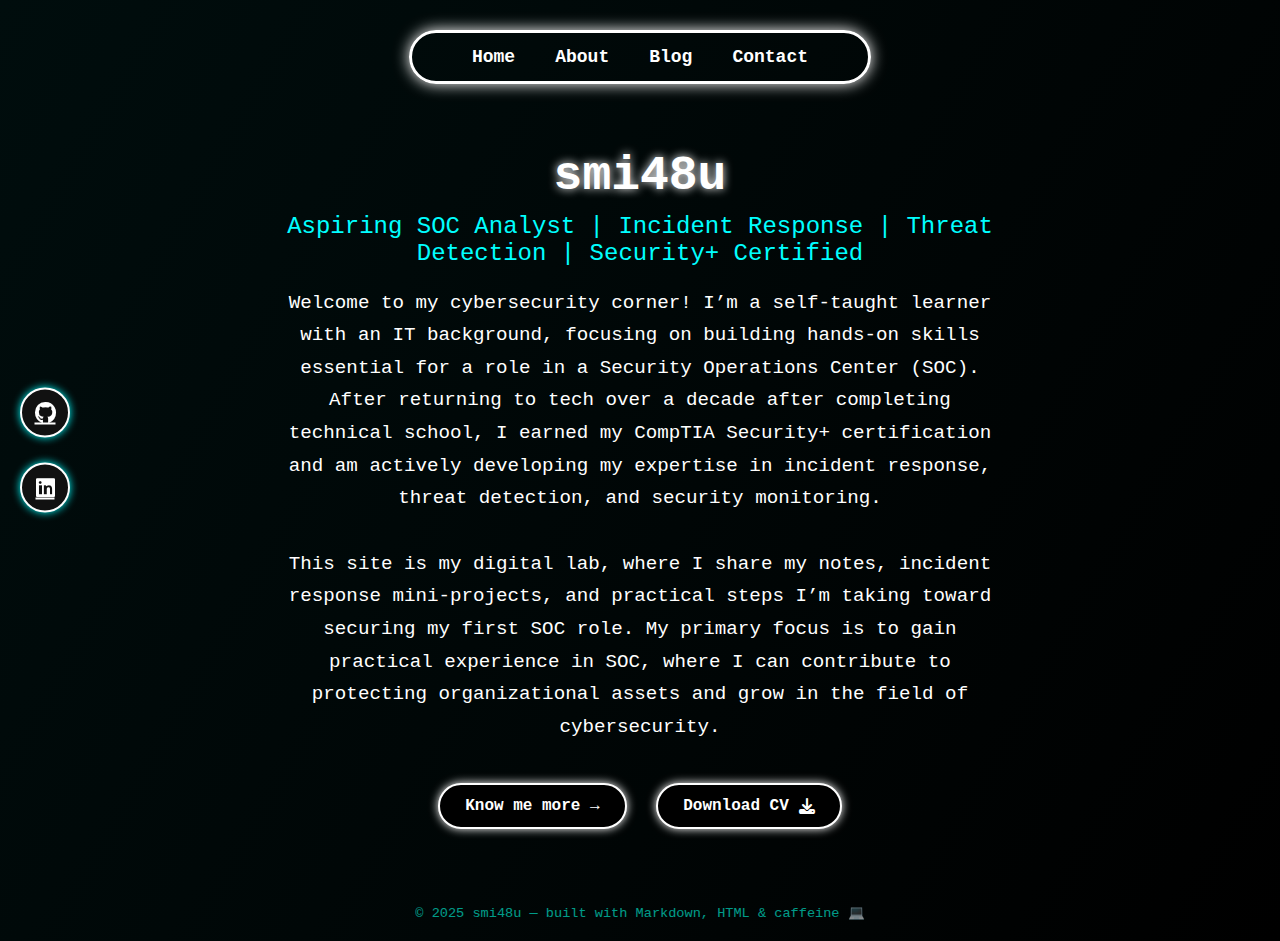
<file: index.html>
<!DOCTYPE html>
<html lang="en">
<head>
  <meta charset="UTF-8" />
  <meta name="viewport" content="width=device-width, initial-scale=1.0"/>
  <title>The Cyber Pursuit of smi48u
  </title>
  <link rel="stylesheet" href="css/styles.css" />
  <link rel="stylesheet" href="https://cdnjs.cloudflare.com/ajax/libs/font-awesome/6.5.0/css/all.min.css">
  <link rel="icon" type="image/png" href="img/favicon.png" />
</head>
<body>
  <!-- Sidebar -->
  <div class="sidebar">
    <a href="https://github.com/Smi48U" target="_blank"><i class="fab fa-github"></i></a>
    <a href="https://linkedin.com/in/smi48u/" target="_blank"><i class="fab fa-linkedin"></i></a>
  </div>

  <!-- Top Navigation -->
  <header>
    <nav>
      <ul>
        <li><a href="index.html">Home</a></li>
        <li><a href="about.html">About</a></li>
        <li><a href="blog.html">Blog</a></li>
        <li><a href="contact.html">Contact</a></li>
      </ul>
    </nav>
  </header>

  <!-- Hero Section -->
  <main>
    <div class="hero">
      <div class="hero-text">
        <h1>smi48u</h1>
        <p class="subtitle">Aspiring SOC Analyst | Incident Response | Threat Detection | Security+ Certified

        </p>
        <p class="description">
          Welcome to my cybersecurity corner! I’m a self-taught learner with an IT background, focusing on building hands-on skills essential for a role in a Security Operations Center (SOC). After returning to tech over a decade after completing technical school, I earned my CompTIA Security+ certification and am actively developing my expertise in incident response, threat detection, and security monitoring.
<br><br>
This site is my digital lab, where I share my notes, incident response mini-projects, and practical steps I’m taking toward securing my first SOC role. My primary focus is to gain practical experience in SOC, where I can contribute to protecting organizational assets and grow in the field of cybersecurity.

        </p>
        <div class="buttons">
          <a href="about.html" class="btn">Know me more →</a>
          <a href="#" class="btn secondary">Download CV <i class="fas fa-download"></i></a>
        </div>
      </div>
    </div>
  </main>
</body>
<footer class="footer">
  <p>© 2025 smi48u — built with Markdown, HTML & caffeine 💻</p>
</footer>

</html>
</file>
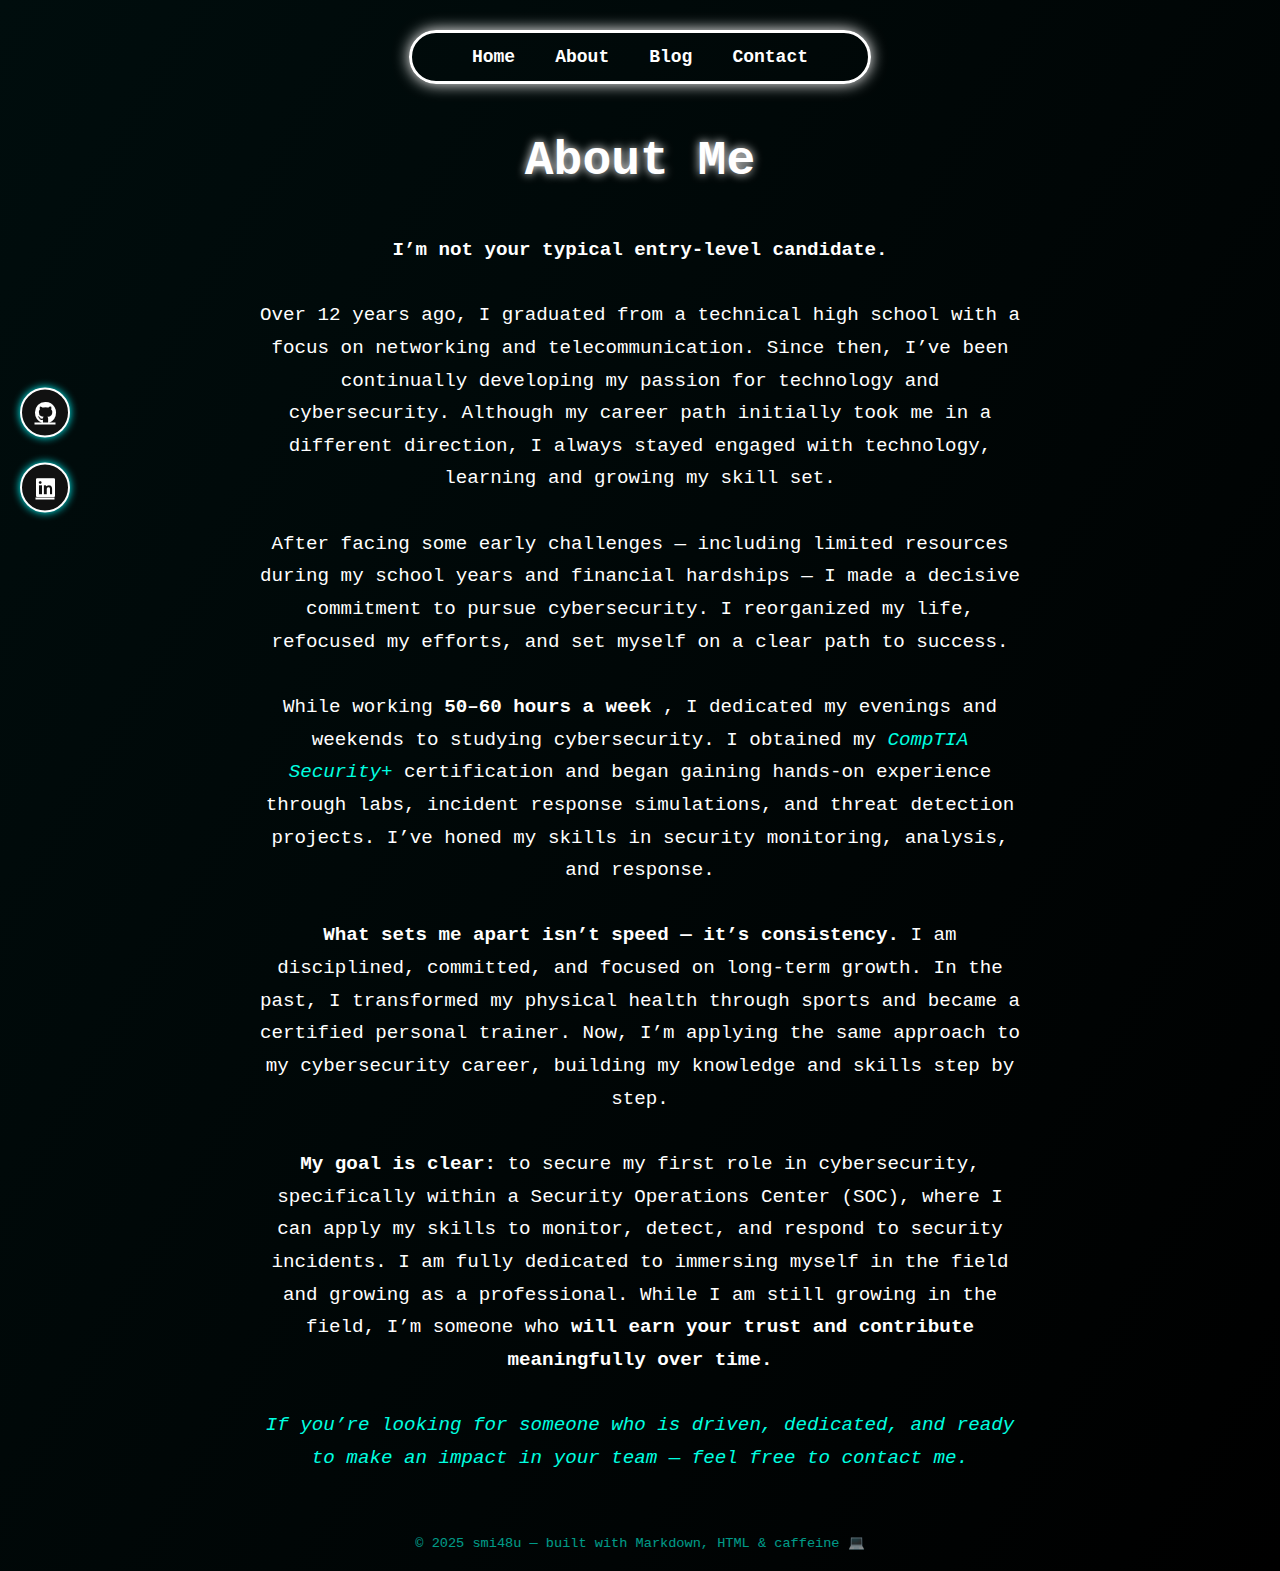
<file: about.html>
<!DOCTYPE html>
<html lang="en">
<head>
  <meta charset="UTF-8" />
  <meta name="viewport" content="width=device-width, initial-scale=1.0"/>
  <title>The Cyber Pursuit of smi48u
  </title>
  <link rel="stylesheet" href="css/styles.css" />
  <link rel="stylesheet" href="https://cdnjs.cloudflare.com/ajax/libs/font-awesome/6.5.0/css/all.min.css">
  <link rel="icon" type="image/png" href="img/favicon.png" />

</head>
<body>
  <div class="sidebar">
    <a href="https://github.com/Smi48U" target="_blank"><i class="fab fa-github"></i></a>
    <a href="https://linkedin.com/in/smi48u/" target="_blank"><i class="fab fa-linkedin"></i></a>
  </div>

  <header>
    <nav>
      <ul>
        <li><a href="index.html">Home</a></li>
        <li><a href="about.html">About</a></li>
        <li><a href="blog.html">Blog</a></li>
        <li><a href="contact.html">Contact</a></li>
      </ul>
    </nav>
  </header>

  <main>
    <div class="hero">
      <div class="hero-text">
        <h1>About Me</h1>
        <br><br>
        <p class="about-content">
          <strong>I’m not your typical entry-level candidate.</strong>
          <br><br>
          Over 12 years ago, I graduated from a technical high school with a focus on networking and telecommunication. Since then, I’ve been continually developing my passion for technology and cybersecurity. Although my career path initially took me in a different direction, I always stayed engaged with technology, learning and growing my skill set.
          <br><br>
          After facing some early challenges — including limited resources during my school years and financial hardships — I made a decisive commitment to pursue cybersecurity. I reorganized my life, refocused my efforts, and set myself on a clear path to success.
          <br><br>
          While working <strong>50–60 hours a week </strong>, I dedicated my evenings and weekends to studying cybersecurity. I obtained my <span class="highlight">CompTIA Security+</span> certification and began gaining hands-on experience through labs, incident response simulations, and threat detection projects. I’ve honed my skills in security monitoring, analysis, and response.
          <br><br>
          <strong>What sets me apart isn’t speed — it’s consistency.</strong> I am disciplined, committed, and focused on long-term growth. In the past, I transformed my physical health through sports and became a certified personal trainer. Now, I’m applying the same approach to my cybersecurity career, building my knowledge and skills step by step.
          <br><br>
          <strong>My goal is clear:</strong> to secure my first role in cybersecurity, specifically within a Security Operations Center (SOC), where I can apply my skills to monitor, detect, and respond to security incidents. I am fully dedicated to immersing myself in the field and growing as a professional. While I am still growing in the field, I’m someone who <strong>will earn your trust and contribute meaningfully over time.</strong>
          <br><br>
          <span class="highlight">If you’re looking for someone who is driven, dedicated, and ready to make an impact in your team — feel free to contact me.</span>
          
      </div>
    </div>
  </main>
</body>
<footer class="footer">
  <p>© 2025 smi48u — built with Markdown, HTML & caffeine 💻</p>
</footer>

</html>
</file>
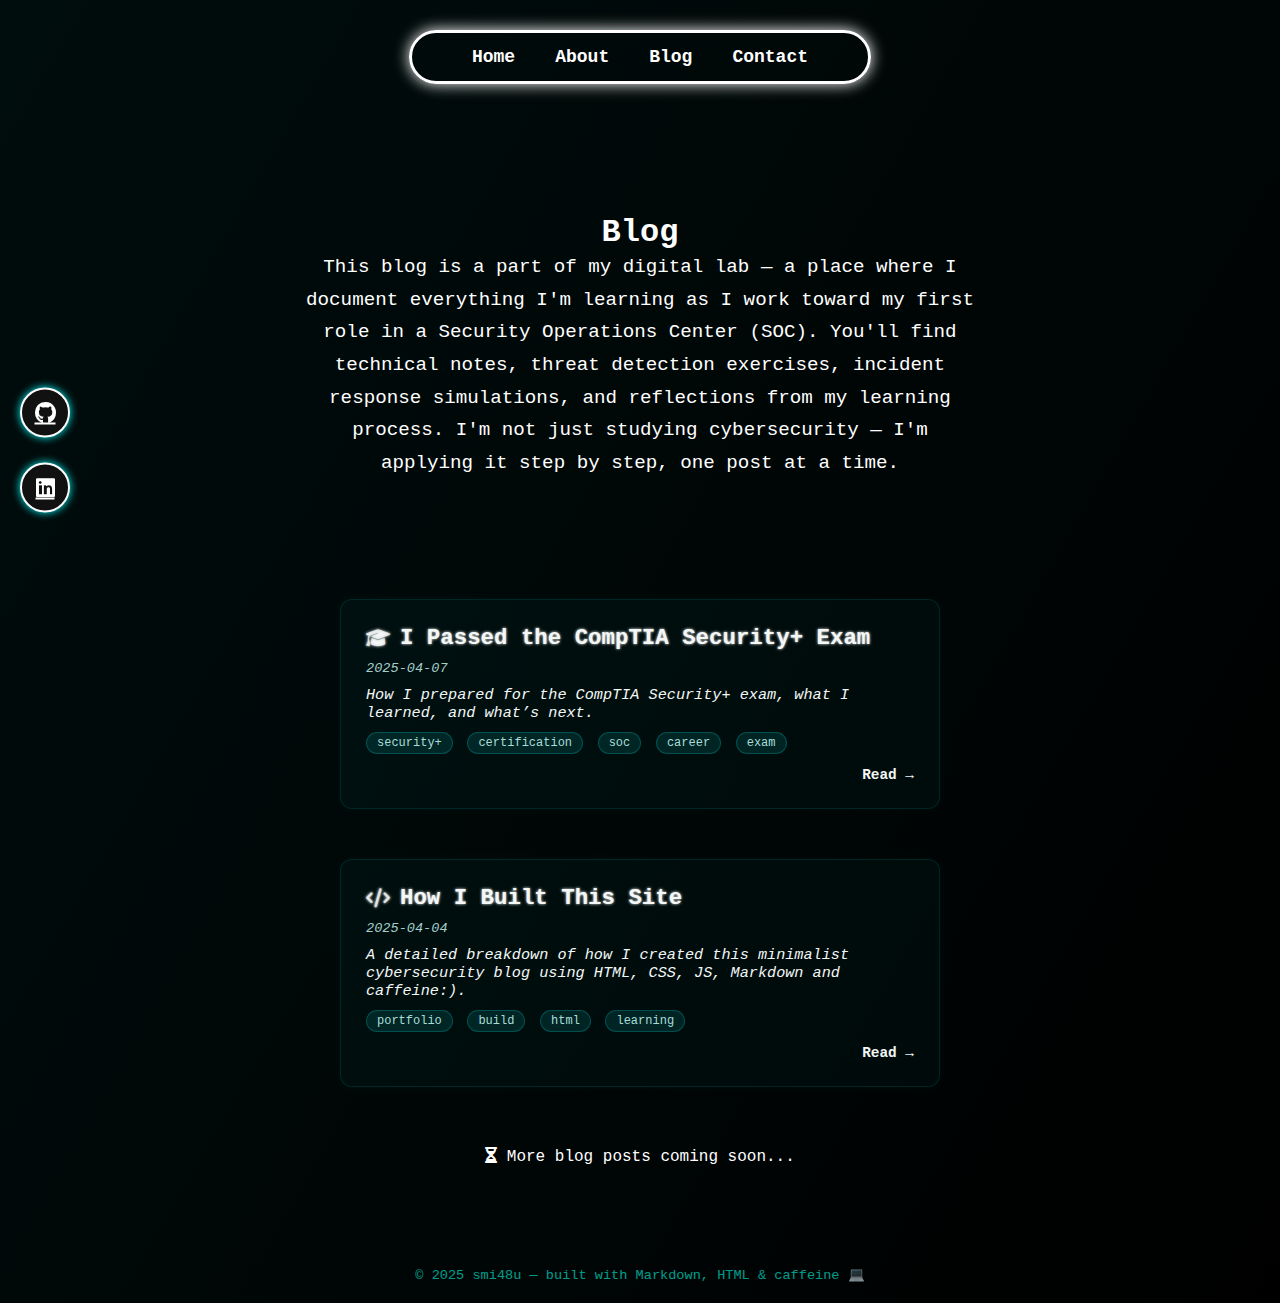
<file: blog.html>
<!DOCTYPE html>
<html lang="en">
<head>
  <meta charset="UTF-8" />
  <meta name="viewport" content="width=device-width, initial-scale=1.0"/>
  <title>Blog – smi48u</title>
  <link rel="stylesheet" href="css/styles.css" />
  <link rel="stylesheet" href="https://cdnjs.cloudflare.com/ajax/libs/font-awesome/6.5.0/css/all.min.css">
  <link rel="icon" type="image/png" href="img/favicon.png" />
  <script src="js/blog.js" defer></script>
</head>
<body>
  <div class="sidebar">
    <a href="https://github.com/Smi48U" target="_blank"><i class="fab fa-github"></i></a>
    <a href="https://linkedin.com/in/smi48u/" target="_blank"><i class="fab fa-linkedin"></i></a>
  </div>

  <header>
    <nav>
      <ul>
        <li><a href="index.html">Home</a></li>
        <li><a href="about.html">About</a></li>
        <li><a href="blog.html">Blog</a></li>
        <li><a href="contact.html">Contact</a></li>
      </ul>
    </nav>
  </header>
  <main class="blog-layout">
    <section class="blog-header">
      <h1 class="glow">Blog</h1>
      <p class="description">
        This blog is a part of my digital lab — a place where I document everything I'm learning as I work toward my first role in a Security Operations Center (SOC).
You'll find technical notes, threat detection exercises, incident response simulations, and reflections from my learning process.
I'm not just studying cybersecurity — I'm applying it step by step, one post at a time.
      </p>
    </section>
  
    <section class="blog-list" id="blog-posts"></section>
    <p class="blog-footer">
      <i class="fas fa-hourglass-half"></i> More blog posts coming soon...
    </p>
    
  </main>
  
</body>
<footer class="footer">
  <p>© 2025 smi48u — built with Markdown, HTML & caffeine 💻</p>
</footer>

</html>
</file>
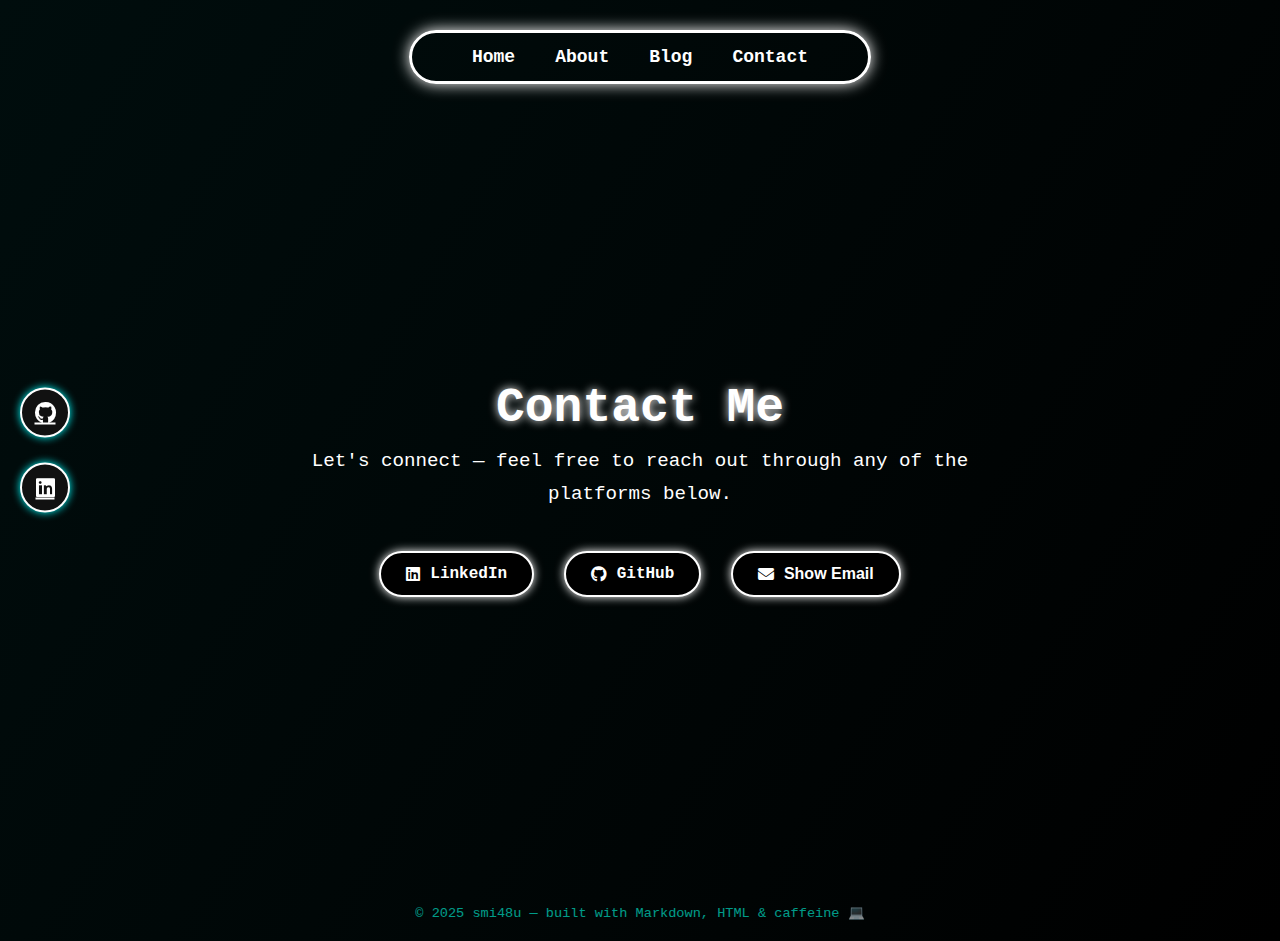
<file: contact.html>
<!DOCTYPE html>
<html lang="en">
<head>
  <meta charset="UTF-8" />
  <meta name="viewport" content="width=device-width, initial-scale=1.0"/>
  <title>The Cyber Pursuit of smi48u
  </title>
  <link rel="stylesheet" href="css/styles.css" />
  <link rel="stylesheet" href="https://cdnjs.cloudflare.com/ajax/libs/font-awesome/6.5.0/css/all.min.css">
  <link rel="icon" type="image/png" href="img/favicon.png" />

  <script>
    function toggleEmail() {
      const email = document.getElementById("email-box");
      const btn = document.getElementById("email-btn");
      const emailText = document.getElementById("email");

      if (email.style.display === "block") {
        email.style.display = "none";
        btn.innerHTML = '<i class="fas fa-envelope"></i> Show Email';
      } else {
        emailText.textContent = "lukaszsmistek@gmail.com";
        email.style.display = "block";
        btn.innerHTML = '<i class="fas fa-envelope-open"></i> Hide Email';
      }
    }
  </script>
</head>
<body>
  <div class="sidebar">
    <a href="https://github.com/Smi48U" target="_blank"><i class="fab fa-github"></i></a>
    <a href="https://linkedin.com/in/smi48u/" target="_blank"><i class="fab fa-linkedin"></i></a>
  </div>

  <header>
    <nav>
      <ul>
        <li><a href="index.html">Home</a></li>
        <li><a href="about.html">About</a></li>
        <li><a href="blog.html">Blog</a></li>
        <li><a href="contact.html">Contact</a></li>
      </ul>
    </nav>
  </header>

  <main>
    <div class="hero">
      <div class="hero-text">
        <h1>Contact Me</h1>
        <p class="description">
          Let's connect — feel free to reach out through any of the platforms below.
        </p>
        <div class="buttons">
          <a href="https://linkedin.com/in/smi48u/" target="_blank" class="btn">
            <i class="fab fa-linkedin"></i> LinkedIn
          </a>
          <a href="https://github.com/Smi48U" target="_blank" class="btn">
            <i class="fab fa-github"></i> GitHub
          </a>
          <button class="btn" id="email-btn" onclick="toggleEmail()">
            <i class="fas fa-envelope"></i> Show Email
          </button>
        </div>
        <div id="email-box" style="display:none; margin-top: 20px;">
          <p id="email" style="font-family: monospace; font-size: 1.2rem;"></p>
        </div>
      </div>
    </div>
  </main>
</body>
<footer class="footer">
  <p>© 2025 smi48u — built with Markdown, HTML & caffeine 💻</p>
</footer>

</html>
</file>
<file: css/styles.css>
/* RESET + BASE */
* {
  margin: 0;
  padding: 0;
  box-sizing: border-box;
}
body {
  background: #000;
  background-image: linear-gradient(
    120deg,
    rgba(0, 255, 255, 0.05) 0%,
    rgba(0, 0, 0, 0.1) 100%
  );
  animation: shift 10s linear infinite;
  color: #fff;
  font-family: 'Courier New', monospace;
  min-height: 100vh;
  
}

@keyframes shift {
  0% {
    background-position: 0% 50%;
  }
  100% {
    background-position: 100% 50%;
  }
}

/* Sidebar */
.sidebar {
  position: fixed;
  top: 50%;
  left: 20px;
  transform: translateY(-50%);
  display: flex;
  flex-direction: column;
  gap: 25px;
  z-index: 1000;
}

.sidebar a {
  display: flex;
  align-items: center;
  justify-content: center;
  width: 50px;
  height: 50px;
  font-size: 22px;
  background-color: #111;
  color: #fff;
  border-radius: 50%;
  border: 2px solid #fff;
  box-shadow: 0 0 8px #0ff;
  transition: 0.3s ease;
}

.sidebar a:hover {
  background-color: #0ff;
  color: #000;
  box-shadow: 0 0 16px #0ff;
}

/* Navigation */
header {
  text-align: center;
  padding: 30px 0 10px;
}

nav ul {
  display: inline-flex;
  list-style: none;
  background-color: transparent;
  border: 3px solid #fff;
  border-radius: 50px;
  padding: 14px 40px;
  box-shadow: 0 0 15px #fff;
}

nav ul li {
  margin: 0 20px;
}

nav ul li a {
  color: #fff;
  font-weight: bold;
  font-size: 18px;
  text-decoration: none;
  transition: 0.3s;
}

nav ul li a:hover {
  color: #0ff;
  text-shadow: 0 0 8px #0ff;
}

/* Hero Section */
main {
  display: flex;
  justify-content: center;
  align-items: center;
  min-height: calc(100vh - 130px);
  padding: 20px;
}

.hero,
.hero-text {
  padding-top: 20px;
  text-align: center;
  max-width: 800px;
}

.hero h1 {
  font-size: 3rem;
  margin-bottom: 10px;
  text-shadow: 0 0 10px #fff;
}

.subtitle {
  font-size: 1.5rem;
  color: #0ff;
  margin-bottom: 20px;
}

.description {
  font-size: 1.2rem;
  line-height: 1.7;
  margin-bottom: 40px;
}

/* Buttons */
.btn, .contact-btn {
  padding: 12px 25px;
  border-radius: 30px;
  border: 2px solid #fff;
  background-color: #000;
  color: #fff;
  font-weight: bold;
  font-size: 1rem;
  text-decoration: none;
  margin: 0 10px;
  transition: 0.3s ease;
  box-shadow: 0 0 10px #fff;
  display: inline-flex;
  align-items: center;
  gap: 10px;
  cursor: pointer;
}

.btn:hover,
.contact-btn:hover,
.contact-btn:focus,
button.contact-btn.active {
  background-color: #fff;
  color: #000;
  box-shadow: 0 0 15px #0ff;
  border-color: #fff;
  outline: none;
}

.contact-btn i {
  font-size: 18px;
}

/* Contact options */
.contact-options {
  display: flex;
  justify-content: center;
  flex-wrap: wrap;
  gap: 20px;
  margin-top: 30px;
}

.email-container {
  margin-top: 30px;
  text-align: center;
}

.email-container p {
  display: inline-block;
  font-size: 1.2rem;
  padding: 12px 24px;
  font-family: monospace;
  color: #fff;
  border: 2px solid #fff;
  border-radius: 30px;
  box-shadow: 0 0 12px #fff;
  background-color: transparent;
  transition: 0.3s;
}

.highlight {
  color: #00ffe0;
  font-style: italic;
}

.highlight:hover {
  color: #00ffff;
  text-shadow: 0 0 5px #00ffff;
  transition: all 0.3s ease;
}

.about-content {
  max-width: 1000px;
  margin: 0 auto;
  font-size: 1.2rem;
  line-height: 1.7;

}
.blog-header {
  text-align: center;
  margin-top: 60px;
}

.blog-list {
  display: flex;
  flex-direction: column;
  gap: 30px;
  margin-top: 40px;
  
}

.blog-entry {
  background: rgba(0, 255, 255, 0.03);
  border: 1px solid rgba(0, 255, 255, 0.2);
  border-radius: 12px;
  padding: 25px;
  box-shadow: 0 0 12px rgba(0, 255, 255, 0.1);
  transition: all 0.3s ease;
  margin-bottom: 20px;

}

.blog-entry:hover {
  box-shadow: 0 0 15px #00ffe0;
  transform: translateY(-3px);
}

.blog-entry h3 {
  font-size: 1.6rem;
  margin-bottom: 10px;
  text-shadow: 0 0 3px #f1f7f6;
}

.blog-entry a {
  text-decoration: none;
  color: #f4f7f6;
  font-weight: bold;
  transition: 0.3s ease;
}

.blog-entry a:hover {
  color: #00ffe0;
  text-shadow: 0 0 10px #00ffe0;
}

.blog-entry p {
  font-size: 0.95rem;
  font-style: italic;
  color: #ccc;
}
.blog-list {
  display: flex;
  flex-direction: column;
  gap: 30px;
  margin: 40px auto;
  max-width: 700px;
}

.blog-entry {
  background: rgba(0, 255, 255, 0.03);
  border: 1px solid rgba(0, 255, 255, 0.1);
  border-radius: 12px;
  padding: 25px;
  box-shadow: 0 0 10px rgba(0, 255, 255, 0.05);
  transition: all 0.3s ease;
  color: #fff;
}

.blog-entry:hover {
  box-shadow: 0 0 15px #00ffe0;
  transform: translateY(-4px);
}

.blog-entry h3 {
  font-size: 1.4rem;
  color: #f3f5f5;
  margin-bottom: 10px;
  display: flex;
  align-items: center;
  gap: 10px;
}

.blog-entry h3 i {
  font-size: 1.2rem;
  color: rgba(249, 250, 250, 0.8);
}

.blog-entry p {
  font-size: 0.95rem;
  color: #f2f7f6;
  margin-bottom: 10px;
}

.blog-entry .post-date {
  font-size: 0.85rem;
  font-style: italic;
  color: #a4cecb;
  margin-bottom: 10px;
}

.blog-entry .read-link {
  text-align: right;
  display: block;
  font-weight: bold;
  text-decoration: none;
  color: #f3f7f6;
  font-size: 0.9rem;
  margin-top: 10px;
  transition: all 0.3s ease;
}

.blog-entry .read-link:hover {
  color: #ecf1f1;
  text-shadow: 0 0 10px #00ffe0;
}
.tags {
  margin-top: 10px;
}

.tag {
  display: inline-block;
  background-color: rgba(0, 255, 255, 0.1);
  border: 1px solid rgba(0, 255, 255, 0.2);
  color: #aaddd7;
  padding: 3px 10px;
  font-size: 0.75rem;
  border-radius: 20px;
  margin-right: 5px;
  margin-bottom: 3px;
  text-transform: lowercase;
}
/* Layout poziomy bloga */
.blog-layout {
  display: flex;
  flex-direction: column;
  align-items: center;
  padding: 60px 20px;
}

.blog-header {
  text-align: center;
  max-width: 700px;
  margin-bottom: 40px;
}

.blog-list {
  flex: 1;
  max-width: 600px;
  display: flex;
  flex-direction: column;
  gap: 30px;
}
@media (max-width: 600px) {
  .blog-layout {
    flex-direction: column;
    align-items: center;
  }

  .blog-header, .blog-list {
    max-width: 100%;
    text-align: center;
  }
}

.footer {
  text-align: center;
  font-size: 0.85rem;
  color: #00ffe0;
  padding: 40px 0 20px;
  opacity: 0.6;
}

.markdown-body {
  max-width: 720px;
  margin: 0 auto;
  padding: 40px 20px;
  font-family: 'Courier New', monospace;
  line-height: 1.8;
  color: #eee;
}

.markdown-body h1, .markdown-body h2 {
  text-align: center;
  margin-top: 40px;
  margin-bottom: 20px;
  text-shadow: 0 0 8px #0ff;
  border-bottom: 1px solid rgba(255, 255, 255, 0.05);
  padding-bottom: 10px;
}

.markdown-body ul {
  list-style: none;
  padding-left: 0;
}

.markdown-body ul li::before {
  content: "▸";
  color: #0ff;
  margin-right: 10px;
}

.markdown-body blockquote {
  border-left: 4px solid #0ff;
  padding-left: 15px;
  font-style: italic;
  color: #ccc;
  margin: 30px 0;
}
/* Fix mobile overflow and long words breaking */
body {
  overflow-x: hidden;
  word-wrap: break-word;
}

.hero-text, .subtitle, .description {
  word-break: break-word;
  overflow-wrap: break-word;
  white-space: normal;
  padding: 0 1rem;
}

/* Sidebar adjustment for mobile */
@media (max-width: 600px) {
  .sidebar {
    top: unset;
    bottom: 20px;
    left: 10px;
    transform: none;
    flex-direction: row;
    gap: 10px;
  }

  .hero h1 {
    font-size: 2.2rem;
  }

  .subtitle {
    font-size: 1.1rem;
  }

  .description {
    font-size: 1rem;
  }

  nav ul {
    flex-wrap: wrap;
    padding: 10px 20px;
  }

  nav ul li {
    margin: 5px 10px;
  }

  main {
    padding: 10px;
  }
}
</file>
